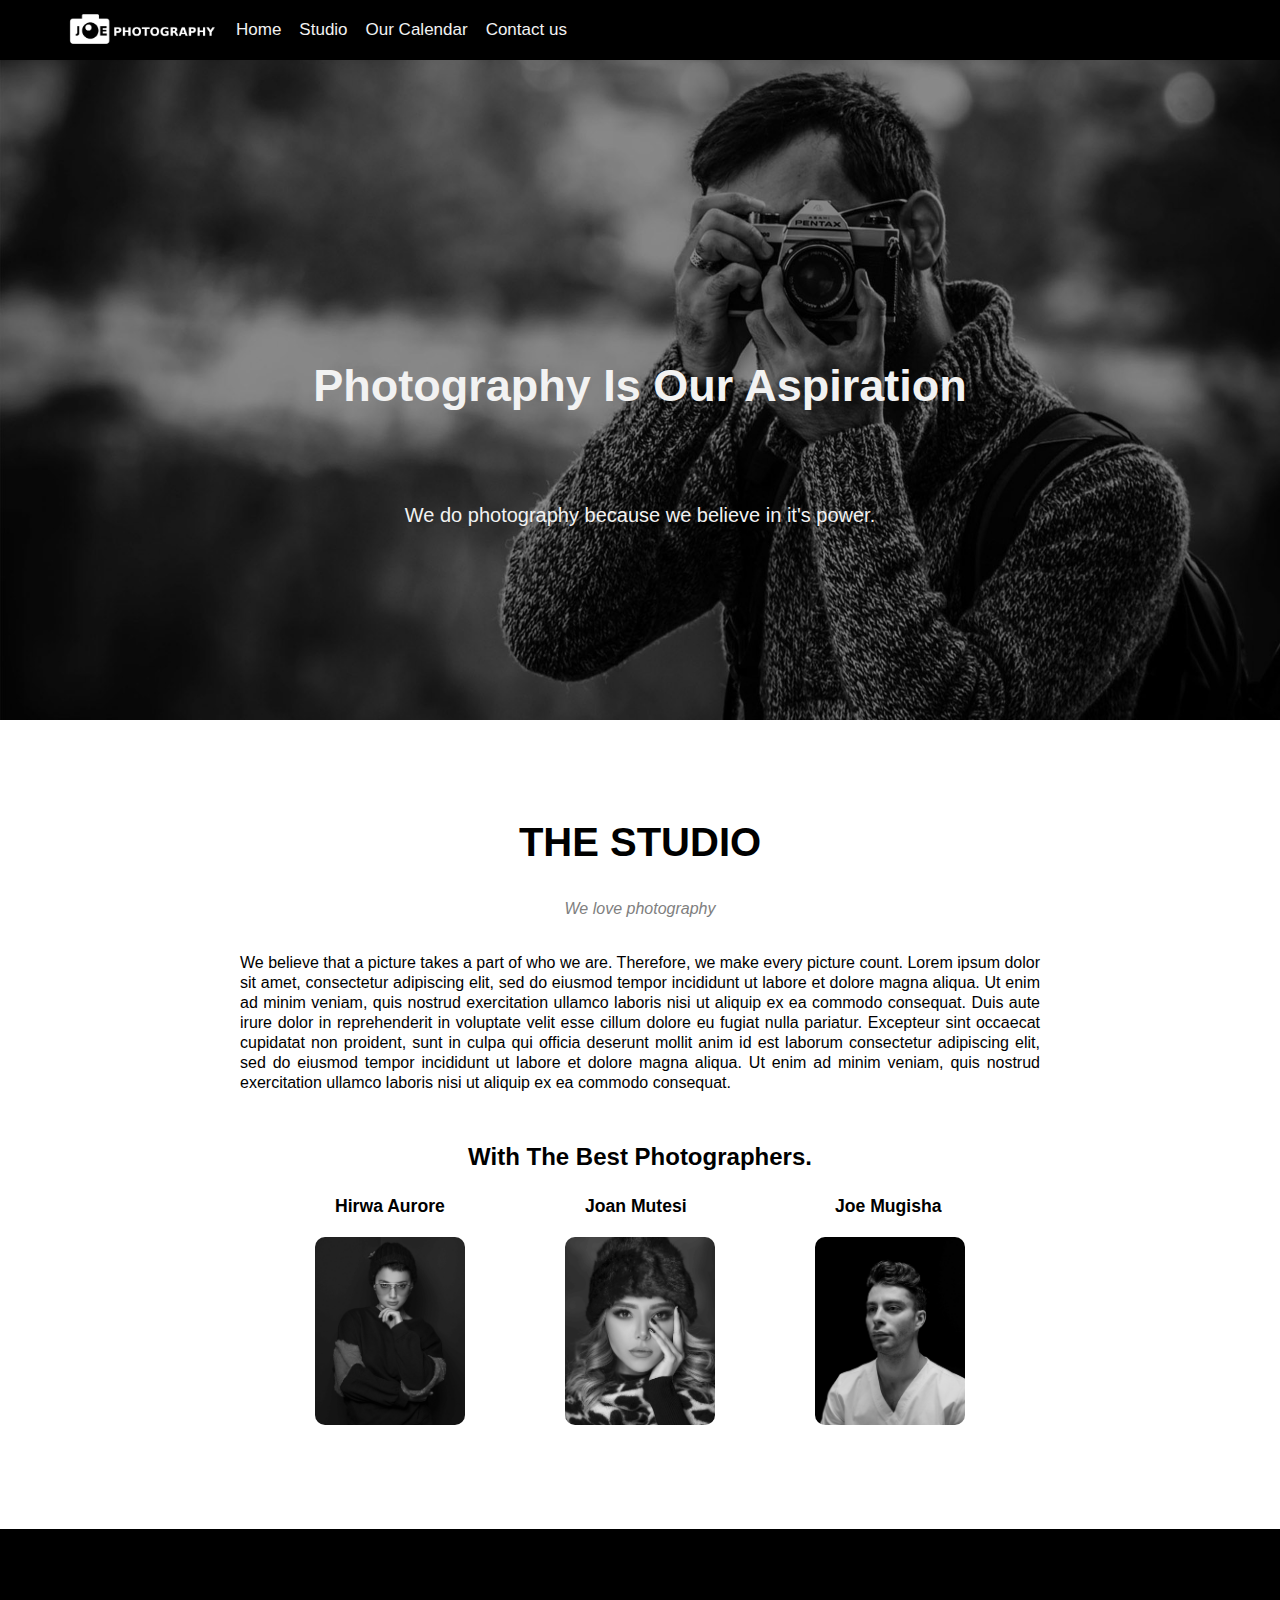
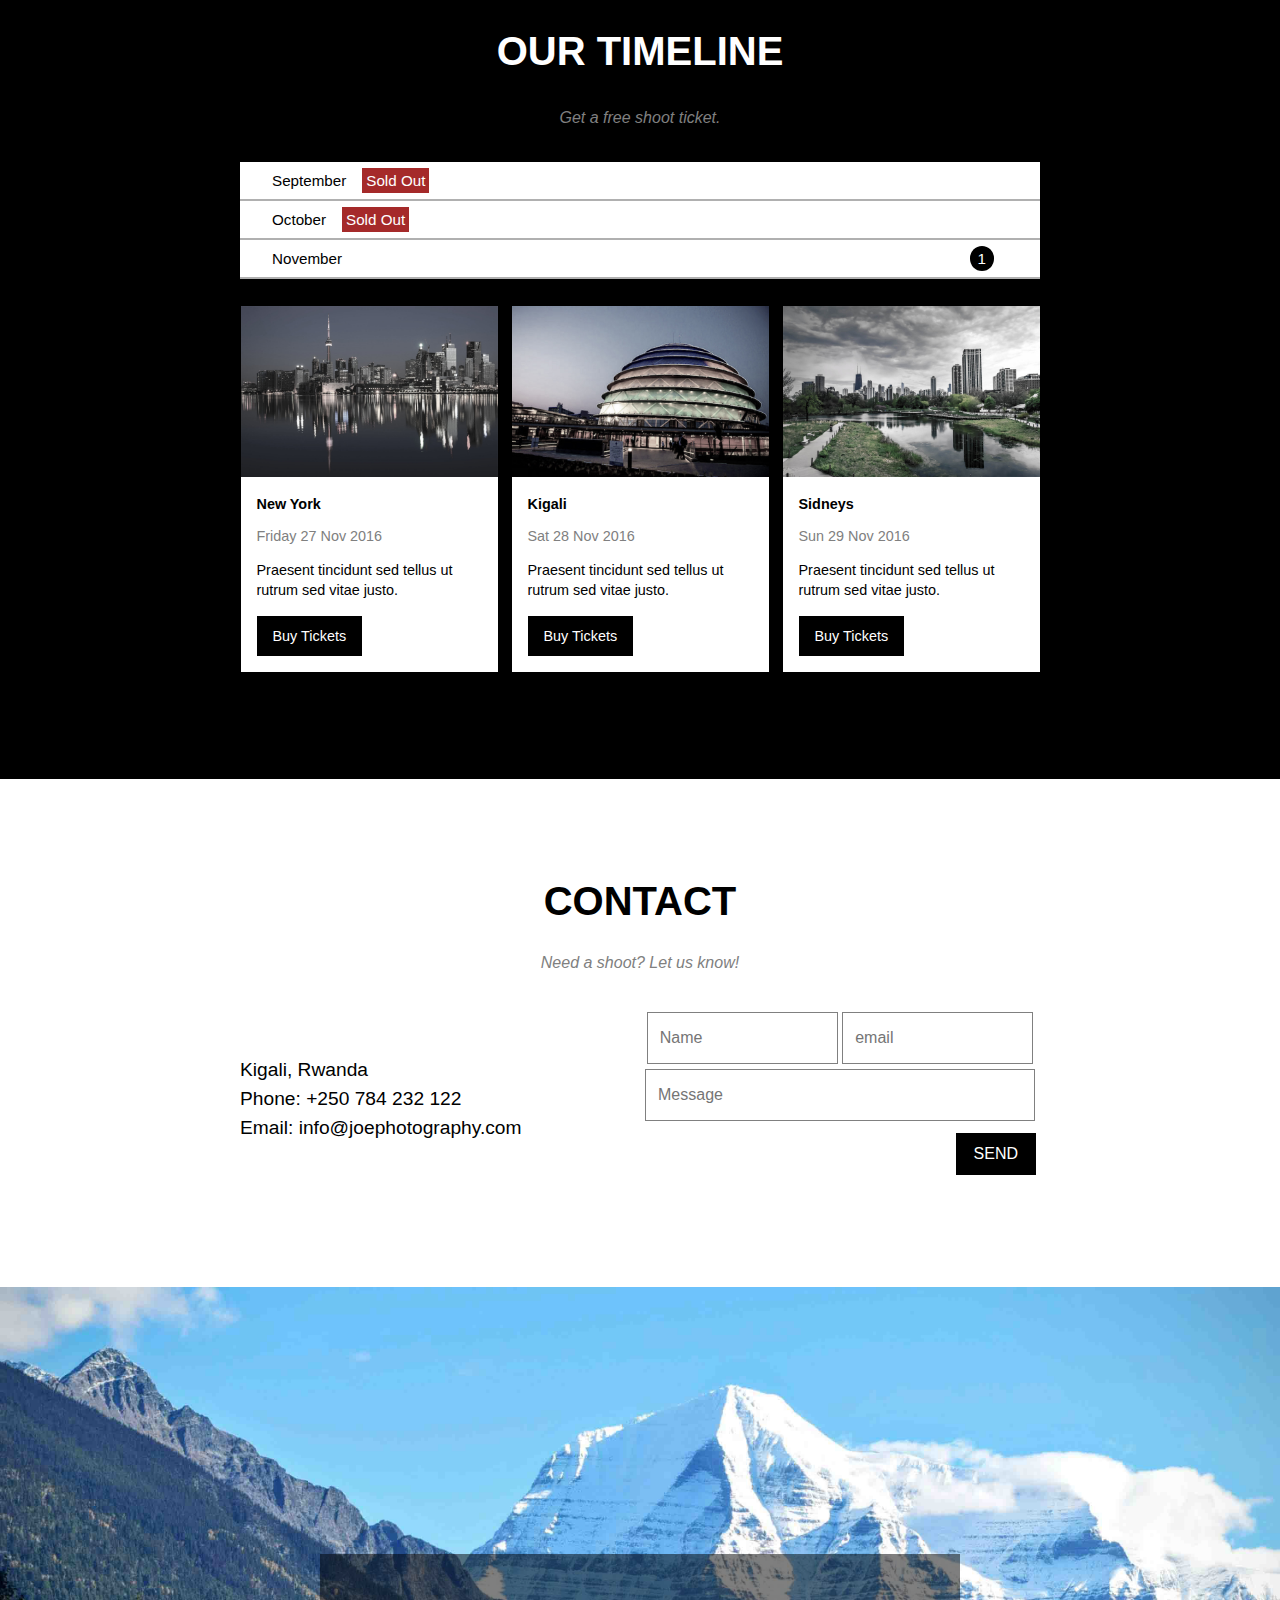
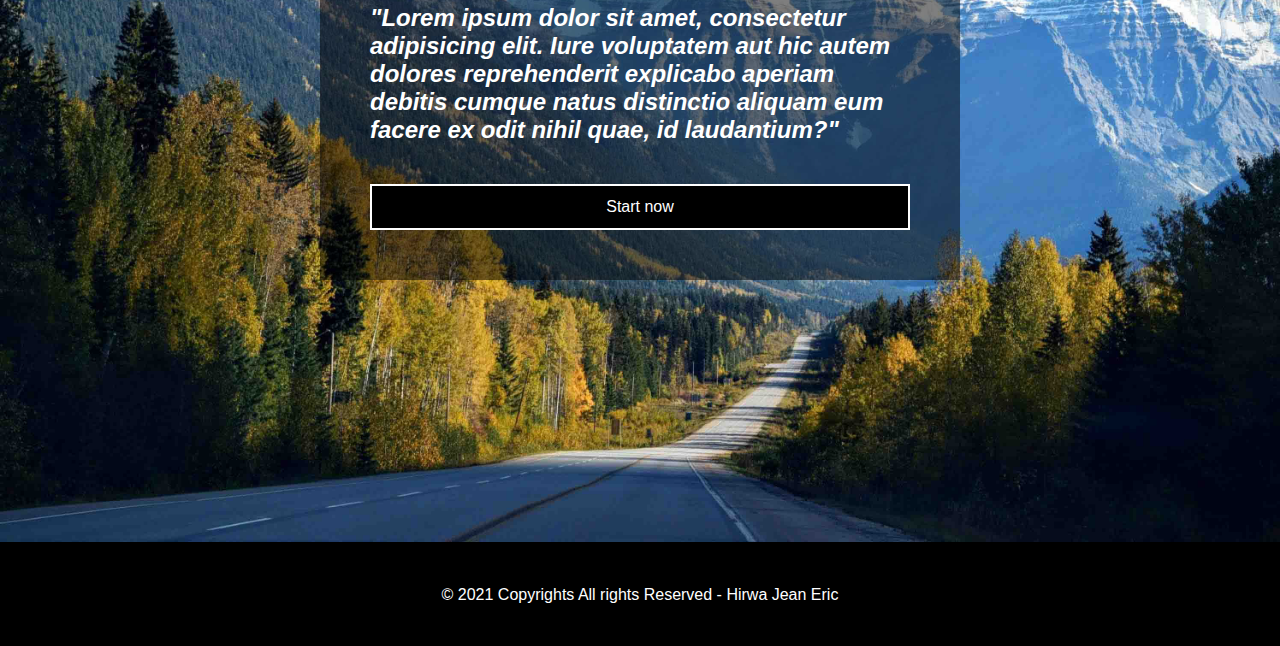
<file: src/index.html>
<!DOCTYPE html>
<html>
    <head>
        <meta charset="utf-8">
        <title>FlexBox - 2</title>
        <meta name="viewport" content="width=divice-width, initial-scale=1">
        <link rel="stylesheet" href="Assets/Css/project_6.css">
    </head>
    <body>

        <!--NAVIGATION BAR-->
        <section class="navigation-bar" id="myTopNav">
            <a href="#home"><img class="logo" src="Assets/Img/Joe_Photography_Logo_2.png" alt="Joe Photography Logo"></a>
            <a href="#home" class="link1">Home</a>
            <a href="#studio" class="link2">Studio</a>
            <a href="#timeline" class="link3">Our Calendar</a>
            <a href="#contact" class="link4">Contact us</a>
        </section>

        <!--HERO SLIDER-->
        <section class="slideshow-container" id="home">
            <div class="mySlides fade">
                <img class="slideImage" src="Assets/Img/Img-1.2.1.jpg" style="width:100%">
                <div class="text">Photography Is Our Aspiration</div>
                <div class="text2">We do photography because we believe in it's power.</div>
            </div>
            
            <div class="mySlides fade">
                <img class="slideImage" src="Assets/Img/Img-2.2.1.jpg" style="width:100%">
                <div class="text">With Classic And Efficient Tools.</div>
                <div class="text2">We are the best because we do not believe in fate. We believe in effort.</div>
            </div>
            
            <div class="mySlides fade">
                <img class="slideImage" src="Assets/Img/Img-3.2.1.jpg" style="width:100%">
                <div class="text">We Make Your Memories Unforgettable.</div>
                <div class="text2">We make picture which brings your past to the present.</div>
            </div>
        </section>


        <!--THE STUDIO-->
        <section class="studio" id="studio">
            <h1>THE STUDIO</h1>
            <p class="subTitle"><em>We love photography</em></p>
            <p class="text-description">
                We believe that a picture takes a part of who we are. Therefore, we make every 
                picture count. Lorem ipsum dolor sit amet, consectetur adipiscing elit, sed 
                do eiusmod tempor incididunt ut labore et dolore magna aliqua. 
                Ut enim ad minim veniam, quis nostrud exercitation ullamco laboris nisi ut 
                aliquip ex ea commodo consequat. Duis aute irure dolor in reprehenderit in 
                voluptate velit esse cillum dolore eu fugiat nulla pariatur. Excepteur sint 
                occaecat cupidatat non proident, sunt in culpa qui officia deserunt mollit 
                anim id est laborum consectetur adipiscing elit, sed do eiusmod tempor 
                incididunt ut labore et dolore magna aliqua. Ut enim ad minim veniam, quis
                nostrud exercitation ullamco laboris nisi ut aliquip ex ea commodo consequat.
            </p>
            <h2>With The Best Photographers.</h2>
            <ul>
                <li>
                    <p class="names">Hirwa Aurore</p>
                    <img src="Assets/Img/Img-9-pexels-ali-pazani.jpg" alt="">
                </li>
                <li class="second">
                    <p class="names">Joan Mutesi</p>
                    <img src="Assets/Img/Img-10-pexels-ali-pazani.jpg" alt="">
                </li>
                <li>
                    <p class="names">Joe Mugisha</p>
                    <img src="Assets/Img/Img-11-pexels-cottonbro.jpg" alt="">
                </li>
            </ul>
        </section>

        <!--TIMELINE-->
        <section class="timeline" id="timeline">
            <h1>OUR TIMELINE</h1>
            <p class="subTitle"><em>Get a free shoot ticket.</em></p>
            <ul class="dates">
                <li>
                    <ul class="internal-content">
                        <li>September</li>
                        <li class="status">Sold Out</li>
                    </ul>
                </li>
                <li>
                    <ul class="internal-content">
                        <li>October</li>
                        <li class="status">Sold Out</li>
                    </ul>
                </li>
                <li>
                    <ul class="internal-content">
                        <li>November</li>
                        <li style="float: right;" class="aNumber">1</li>
                    </ul>
                </li>
            </ul>

            <div class="cards">
                <div class="aCard">
                    <img src="Assets/Img/Img-4-pexels-james-wheeler.2.jpg" alt="">
                    <div class="card-content">
                        <p class="city">New York</p>
                        <p class="deadline">Friday 27 Nov 2016</p>
                        <p class="description">Praesent tincidunt sed tellus ut rutrum sed vitae justo.</p>
                        <a href="">Buy Tickets</a>
                    </div>
                </div>
                <div class="aCard">
                    <img src="Assets/Img/Img-5.2.jpg" alt="">
                    <div class="card-content">
                        <p class="city">Kigali</p>
                        <p class="deadline">Sat 28 Nov 2016</p>
                        <p class="description">Praesent tincidunt sed tellus ut rutrum sed vitae justo.</p>
                        <a href="">Buy Tickets</a>
                    </div>
                </div>
                <div class="aCard">
                    <img src="Assets/Img/Img-6-pexels-nancy-bourque.jpg" alt="">
                    <div class="card-content">
                        <p class="city">Sidneys</p>
                        <p class="deadline">Sun 29 Nov 2016</p>
                        <p class="description">Praesent tincidunt sed tellus ut rutrum sed vitae justo.</p>
                        <a href="">Buy Tickets</a>
                    </div>
                </div>
            </div>
        </section>

        <!--CONTACT-->
        <section class="contact" id="contact">
            <h1>CONTACT</h1>
            <p class="subTitle"><em>Need a shoot? Let us know!</em></p>
            <div class="contact-content">
                <!--Location and contact information-->
                <div class="location-information">
                    <p>Kigali, Rwanda</p>
                    <p>Phone: +250 784 232 122</p>
                    <p>Email: info@joephotography.com</p>
                </div>
                <!--The form itself-->
                <form class="the-form" action="">
                    <div class="name-and-email">
                        <input type="text" id="name" placeholder="Name">
                        <input type="text" id="email" placeholder="email">
                    </div>
                    <input type="text" id="message" placeholder="Message">
                    <input type="submit" value="SEND">
                </form>
            </div>
        </section>
        
        <!--THE LAST SECTION - THE IMAGE-->
        <section class="call-to-action">
            <img src="Assets/Img/Img-7-pexels-tim-gouw.jpg" alt="">
            <div class="content">
                <p class="message"><em>"Lorem ipsum dolor sit amet, consectetur adipisicing elit. Iure voluptatem aut hic autem dolores reprehenderit explicabo aperiam debitis cumque natus distinctio aliquam eum facere ex odit nihil quae, id laudantium?"</em></p>
                <a href="#">Start now</a>
            </div>
        </section>

        <!-- THE FOOTER -->
        <footer>
            <p>© 2021 Copyrights All rights Reserved - Hirwa Jean Eric</p>
        </footer>

        <script src="Assets/Js/project-6.js"></script>

    </body>
</html>
</file>
<file: src/Assets/Css/project_6.css>
* {
    margin: 0;
    font-family:  Verdana, sans-serif;
}
body {
    background-color: rgb(0, 0, 0);
}


/*STYLE FOR THE NAVIGATION BAR.*/
.navigation-bar {
	overflow: hidden;
	background-color: rgb(0, 0, 0);
	height: 60px;
	z-index: 1000;
	position: fixed;
	width: 100%;
}

.navigation-bar .link1,
.navigation-bar .link2,
.navigation-bar .link3,
.navigation-bar .link4,
.navigation-bar .link5 {
	padding-top: 20px;
}

.navigation-bar .link5 {
    display: none;
}

.navigation-bar a {
	float: left;
	color: #f2f2f2;
	text-align: center;
	text-decoration: none;
	font-size: 17px;
	padding-left: 18px;
}
.navigation-bar a:hover {
	color: gray;
}
.navigation-bar a.active {
	color: gray;
}
.navigation-bar .logo {
	width: 150px;
	padding-top: 12px;
	margin-left: 50px;
}




/*STYLE FOR THE SLIDE SHOW.*/

/* Slideshow container */
.slideshow-container {
	z-index: 998;
	max-width: 100%;
  	position: relative;
    width: 100%;
}

.mySlides {
	display: none;
}
.slideImage {
	vertical-align: middle;
}

/* Caption text */
.text {
  	color: #f2f2f2;
  	font-size: 45px;
	font-weight: 800;
  	position: absolute;
  	top: 50%;
    width: 100%;
  	text-align: center;
}
.text2 {
	color: #f2f2f2;
  	font-size: 20px;
  	position: absolute;
  	top: 70%;
  	width: 100%;
  	text-align: center;
}

.active {
  	background-color: #717171;
}

/* Fading animation */
.fade {
  	-webkit-animation-name: fade;
  	-webkit-animation-duration: 1.5s;
  	animation-name: fade;
  	animation-duration: 1.5s;
}

@-webkit-keyframes fade {
  	from {opacity: .4} 
  	to {opacity: 1}
}

@keyframes fade {
  	from {opacity: .4} 
  	to {opacity: 1}
}





/*STYLING FOR THE STUDIO*/
.studio {
    display: flex;
    background-color: white;
    flex-direction: column;
    align-items: center;
    padding: 100px;
}

.studio h1 {
    font-size: 250%;
    color: black;
}

.studio .subTitle {
    color: gray;
    padding: 35px;
}

.studio .text-description {
    width: 800px;
    line-height: 20px;
    text-align: justify;
}

.studio h2 {
    padding-top:30px;
    padding-bottom: 5px;
    margin-top: 20px;
    text-align: center;
}

.studio ul {
    list-style: none;
    text-decoration: none;
    margin: 0;
    padding: 0;
    display: flex;
    flex-direction: row;
    align-items: center;
    
}

.studio .second {
    margin-left:100px;
    margin-right: 100px;
}

.studio .names {
    font-weight: 600;
    font-size: 110%;
    padding: 20px;
}
.studio img {
    width: 150px;
    border-radius: 10px;
}


/*STYLING FOR THE TIMELINE*/
.timeline {
    display: flex;
    background-color: rgb(0, 0, 0);
    flex-direction: column;
    align-items: center;
    padding: 100px;
}

.timeline h1 {
    font-size: 250%;
    color: white;
}

.timeline .subTitle {
    color: gray;
    padding: 35px;
}

.timeline .dates {
    list-style: none;
    margin: 0;
    padding: 0;
    width: 800px;
    background-color: white;
    font-size: 95%;
}

.timeline .dates li {
    display: block;
    text-decoration: none;
    padding: 5px 16px;
    border-bottom: 2px solid rgb(176, 176, 176);
}

.timeline .dates .internal-content {
    list-style-type: none;
    margin: 0;
    padding: 0;
    overflow: hidden;
}

.timeline .dates .internal-content li {
    display: block;
    float: left;
    text-decoration: none;
    border: none;
    padding: 4x 8px;
}

.timeline .dates .internal-content .status {
    background-color: brown;
    padding: 4px 4px;
    color: white;
    margin-top: 1px;
}

.timeline .dates .internal-content .aNumber {
    background-color: black;
    color: white;
    padding: 4px 8px;
    margin-top: 1px;
    margin-right: 30px;
    border-radius: 50%;
}

/*CARDS*/
.cards {
    display: flex;
    flex-direction: row;
    flex-wrap: wrap;
    margin-top: 20px;
    justify-content: center;
}

.aCard {
    background-color: white;
    width: 257px;
    margin: 7px;
    font-size: 90%;
}

.aCard img {
    width: 257px;
}

.aCard .card-content {
    padding: 16px;
}

.aCard .city {
    font-size: 100%;
    font-weight: 600;
    margin-bottom: 16px;
}
.aCard .deadline {
    color: gray;
    margin-bottom: 16px;
}
.aCard .description {
    line-height: 20px;
}
.aCard a {
    text-decoration: none;
    display: block;
    padding: 12px 16px;
    background-color: black;
    color: white;
    margin-top: 16px;
    margin-bottom: 16px;
    float: left;
    cursor: pointer;
}
.aCard a:hover {
    background-color: gray;
    color: black;
}



/*STYLING THE CONTACT*/
.contact {
    background-color: white;
    text-align: center;
    padding: 100px;
    display: flex;
    flex-direction: column;
    align-items: center;
}

.contact h1 {
    font-size: 250%;
}

.contact .subTitle {
    color: gray;
    padding: 30px;
}

.contact .contact-content {
    display: flex;
    flex-direction: row !important;
    flex-wrap: wrap;
    align-items: center;
    width: 800px;
    margin-top: 10px;
}

.contact .location-information {
    text-align: left;
    width: 50%;
    font-size: 120%;
    line-height: 1.5;
}
.contact .the-form {
    width: 50%;
    box-sizing: border-box;
}

.contact .the-form .name-and-email {
    width: 100%;
    justify-content: space-between;
    margin-bottom: 5px;
}

.contact .the-form input[type="text"] {
    border: solid 1px gray;
    font-size: 100%;
}

.contact .the-form .name-and-email input[type=text]{ 
    padding: 16px 12px;
    width: 165px;
}

.contact .the-form #message {
    padding: 16px 12px;
    width: 91%;
}

.contact input[type="submit"] {
    float: right;
    padding: 12px 18px;
    background-color: black;
    color: white;
    border-style: none;
    margin: 12px;
    margin-right: 4px !important;
    font-size: 100%;
}



/*CALL TO ACTION STYLINGS*/
.call-to-action {
    min-height: 700px;
    position: relative;
}
.call-to-action img {
    width: 100%;
}

.call-to-action .content{
    position: absolute;
    top: 50%;
    left: 50%;
    transform: translate(-50%, -50%);
    background-color: rgb(0, 0, 0,0.5);
    padding: 50px;
    display: flex;
    flex-direction: column;
    flex-wrap: nowrap;
    justify-content: center;
}

.call-to-action p {
    color: white;
    font-weight: 600;
    font-size: 150%;
}

.call-to-action a{
    box-sizing: border-box;
    text-decoration: none;
    background-color: black;
    padding: 12px 18px;
    color: white;
    border: solid 2px white;
    text-align: center;
    margin-top: 40px;
}

.call-to-action a:hover {
    background-color: gray;
    color: black;
}



/*THE FOOTER*/
footer {
    color: white;
    background-color: black;
    min-height: 100px;
    text-align: center;
}

footer p {
    padding: 40px;
}







/*RESPONSIVENESS.*/

@media (max-width: 1050px) {
    /*STYLING FOR THE STUDIO*/
    
    .studio {
        padding-top: 40px;
        padding-left: 40px;
        padding-right: 40px;
        padding-bottom: 40px;
    }
       
    /*STYLING FOR THE TIMELINE*/
    
    .timeline {
        padding-top: 40px;
        padding-left: 30px;
        padding-right: 30px;
        padding-bottom: 40px;
    }
    
    .timeline .dates {
        width: 800px;
    }
    

@media (max-width: 991px) {

    /*NAVIGATION BAR*/
	.navigation-bar .logo {
		margin-left: 30px;
	}

	/*SLIDER*/

    .slideshow-container {
        width: 100%;
    }
	.slideshow-container .mySlides .text {
		font-size: 40px;
		top: 40%;
		text-align: center;
        width: 100%;
	}


    /*STYLING FOR THE STUDIO*/
    
    .studio {
        padding-top: 40px;
        padding-left: 40px;
        padding-right: 40px;
        padding-bottom: 40px;
    }

    .studio .text-description {
        width: 750px;
    }

    .studio .second {
        margin-left:50px;
        margin-right: 50px;
    }
       
    /*STYLING FOR THE TIMELINE*/

    .timeline .dates {
        width: 750px;
    }
    
    /*TIMELINE CARDS*/
    
    .aCard {
        background-color: white;
        width: 245px;
        margin: 4px;
    }
    
    .aCard img {
        width: 245px;
    }

    /*STYLING THE CONTACT*/
    
    .contact {
        padding-top: 40px;
        padding-left: 30px;
        padding-right: 30px;
        padding-bottom: 40px;
    }

    .contact .contact-content {
        width: 750px;
    }

    .contact .the-form .name-and-email input[type="text"] {
        width: 91%;
    }

    .contact .the-form .name-and-email #name {
        margin-bottom: 5px;
    }
    
    /*CALL TO ACTION STYLINGS*/
    
    .call-to-action {
        min-height: 500px;
    }
}


@media (max-width: 799px) {

    /*STYLING FOR THE STUDIO*/
    .studio {
        padding-top: 40px;
        padding-left: 30px;
        padding-right: 30px;
        padding-bottom: 40px;
    }
    
    .studio h1 {
        font-size: 220%;
    }
    
    .studio .subTitle {
        padding: 20px;
    }
    
    .studio .text-description {
        width: 550px;
    }
    
    .studio ul {
        list-style: none;
        text-decoration: none;
        margin: 0;
        padding: 0;
        display: flex;
        flex-direction: row;
        align-items: center;
    }
    
    .studio li {
        margin-top: 25px;
    }
    
    .studio .second {
        margin-left:50px;
        margin-right: 50px;
    }
       
    /*STYLING FOR THE TIMELINE*/
    .timeline {
        padding-top: 40px;
        padding-left: 30px;
        padding-right: 30px;
        padding-bottom: 40px;
    }
    
    .timeline h1 {
        font-size: 220%;
    }
    
    .timeline .subTitle {
        color: gray;
        padding: 20px;
    }
    
    .timeline .dates {
        width: 550px;
    }
    
    /*TIMELINE CARDS*/
    
    .aCard {
        background-color: white;
        width: 178px;
        margin: 4px;
    }
    
    .aCard img {
        width: 178px;
    }
    
    .aCard .card-content {
        padding: 12px;
    }
    
    .aCard .description {
        line-height: 15px;
        font-size: 90%;
    }
    .aCard a {
        padding: 8px 12px;
    }

    /*STYLING THE CONTACT*/
    .contact {
        padding-top: 40px;
        padding-left: 30px;
        padding-right: 30px;
        padding-bottom: 40px;
    }

    .contact h1 {
        font-size: 220%;
    }

    .contact .subTitle {
        padding: 20px;  
    }

    .contact .contact-content {
        width: 550px;
    }

    .contact .location-information {
        font-size: 100%;
    }

    .contact .the-form .name-and-email input[type="text"] {
        width: 91%;
    }

    .contact .the-form .name-and-email #name {
        margin-bottom: 5px;
    }
    
    /*CALL TO ACTION STYLINGS*/
    .call-to-action {
        min-height: 400px;
    }

    .call-to-action .content{
        font-size: 85%;
        padding: 40px;
    }
}

@media (max-width: 600px) {
    
    /*NAVIGATION BAR*/
    .navigation-bar {
        background-color: rgba(0, 0, 0, 0.1);
    }

	.navigation-bar .logo {
		margin-left: 10px;
	}
    .navigation-bar .link1,
    .navigation-bar .link2,
    .navigation-bar .link3,
    .navigation-bar .link4 {
        display: none;
    }

    .navigation-bar .link5 {
        display: block;
        float: right;
        margin-right: 30px;
    }



	/*SLIDER*/
    .slideshow-container {
        width: 100%;
    }
	.slideshow-container .mySlides .text {
		font-size: 30px;
		top: 40%;
		text-align: center;
	}
    .slideshow-container .mySlides .text2 {
        display: none;
    }
    
    /*STYLING FOR THE STUDIO*/
    .studio {
        padding: 20px; 
    }

    .studio h1 {
        margin-top: 20px;
        font-size: 150%;
    }

    .studio .subTitle {
        color: gray;
        padding: 15px;
    }

    .studio .text-description {
        width: 100%;
    }

    .studio ul {
        flex-direction: row;
        flex-wrap: wrap;
        justify-content: center;
        margin-bottom: 10px;
    }

    .studio li {
        margin-top: 20px;
    }

    .studio .names {
        text-align: center;
    }

    .studio img {
        width: 250px;
    }


    /*STYLING FOR THE TIMELINE*/
    .timeline {
        padding: 20px;
        margin-top: 40px;
    }

    .timeline h1 {
        font-size: 150%;
    }

    .timeline .subTitle {
        padding: 15px;
    }

    .timeline .dates {
        width: 100%;
    }

    .timeline .dates li {
        padding: 5px 8px;
    }

    .timeline .dates .internal-content .aNumber {
        margin-right: 10px;
    }

    /*CARDS*/
    .cards {
        justify-content: center;
        margin-top: 40px;
        margin-bottom: 20px;
    }

    .aCard {
        width: 100%;
        margin: 10px;
    }

    .aCard img {
        width: 100%;
    }

    .aCard .city {
        font-size: 120%;
    }

    .aCard .description {
        line-height: 18px;
    }
    .aCard a {
        text-decoration: none;
        display: block;
        padding: 12px 16px;
        background-color: black;
        color: white;
        margin-top: 16px;
        margin-bottom: 16px;
        float: left;
        cursor: pointer;
    }
    .aCard a:hover {
        background-color: gray;
        color: black;
    }



    /*STYLING THE CONTACT*/
    .contact {
        padding: 20px;
    }

    .contact h1 {
        margin-top: 40px;
        font-size: 150%;
    }

    .contact .subTitle {
        padding: 15px;
    }

    .contact .contact-content {
        flex-direction: column !important;
        align-items: flex-start;
        width: 100%;
        margin-top: 10px;
    }

    .contact .location-information {
        text-align: left;
        width: 100%;
        font-size: 110%;
    }

    .contact .the-form {
        margin-top: 20px;
        width: 100%;
    }

    .contact .the-form .name-and-email {
        width: 100%;
        justify-content: space-between;
        margin-bottom: 5px;
    }

    .contact .the-form .name-and-email input[type=text]{ 
        padding: 16px 12px;
        width: 91%;
    }

    /*CALL TO ACTION STYLINGS*/
    .call-to-action {
        min-height: 400px;
    }

    .call-to-action img {
        height: 400px;
    }

    .call-to-action .content{
        width: 75%;
        padding: 20px;
    }

    .call-to-action p {
        font-weight: 600;
        line-height: 1.5;
        font-size: 110%;
    }

    /*THE FOOTER*/
    footer {
        min-height: 50px;
    }

    footer p {
        padding: 40px;
        font-size: 90%;
        line-height: 1.5;
    }
}
</file>
